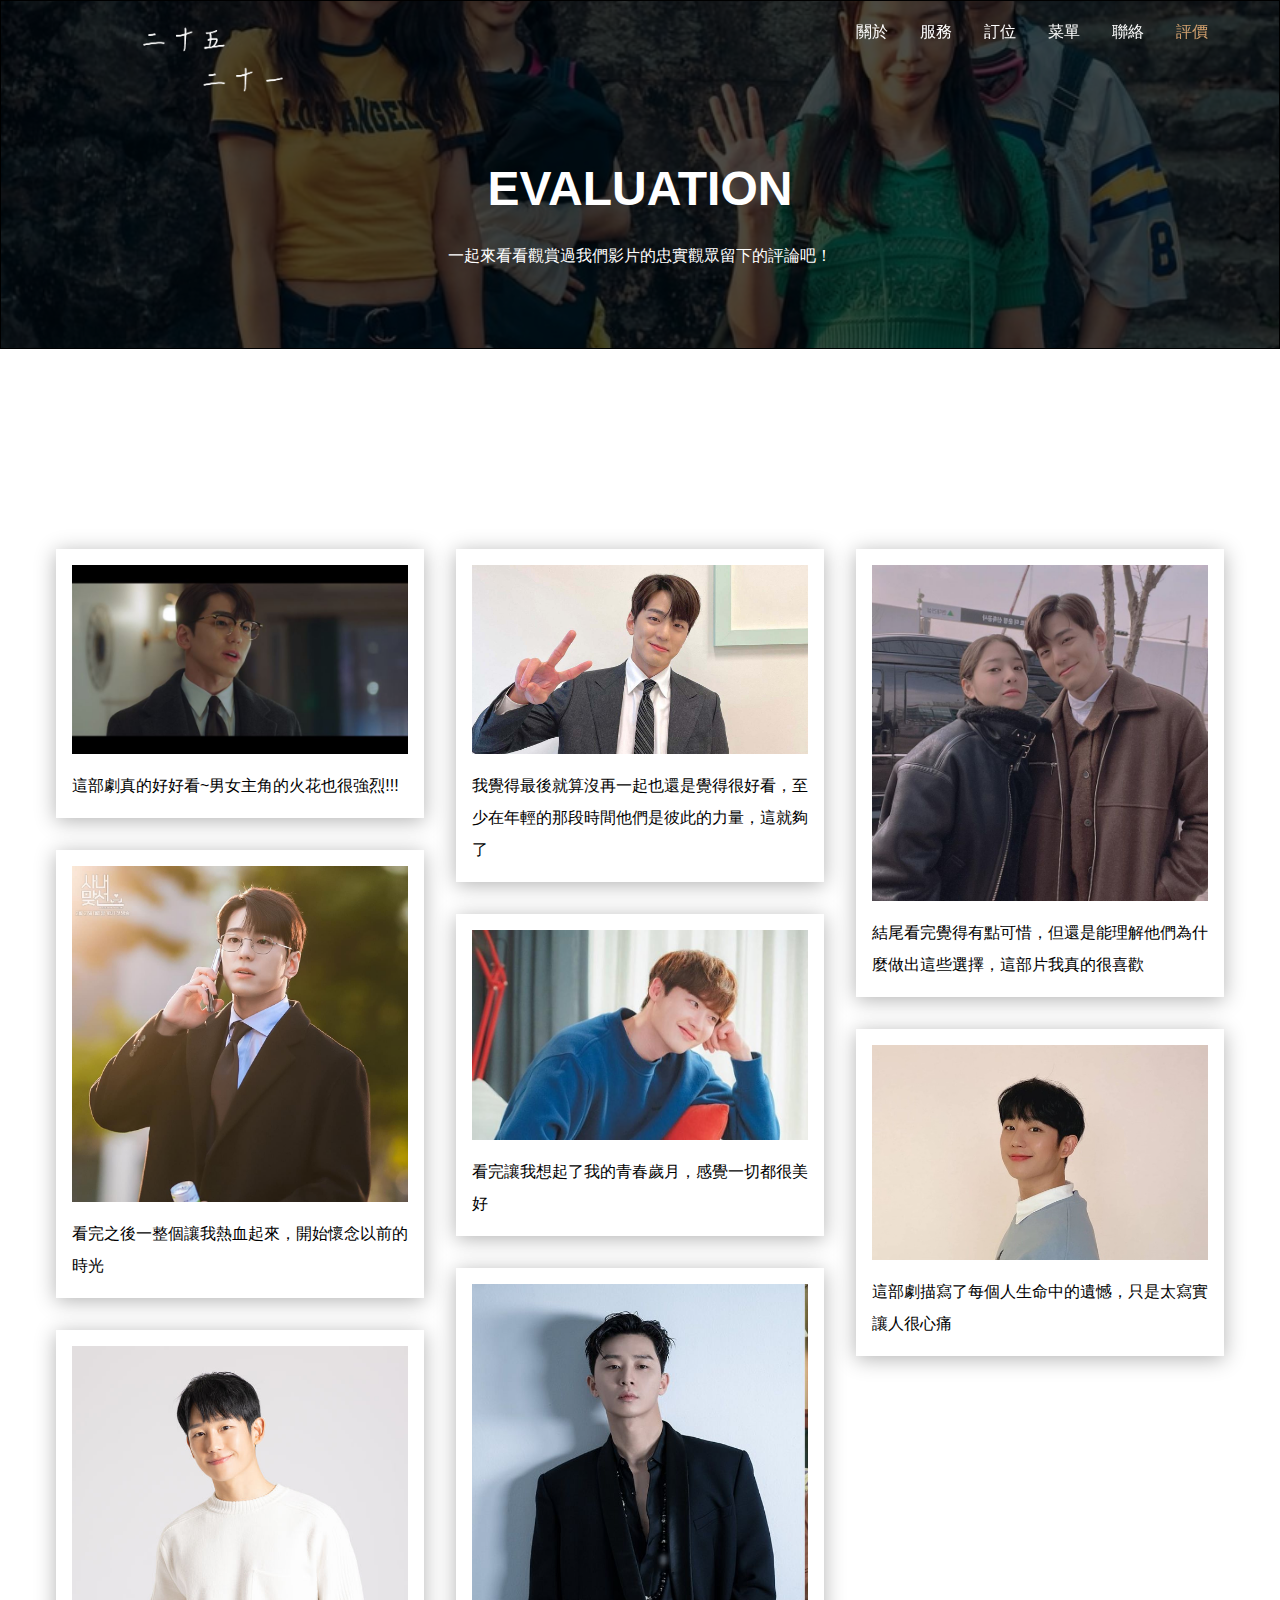
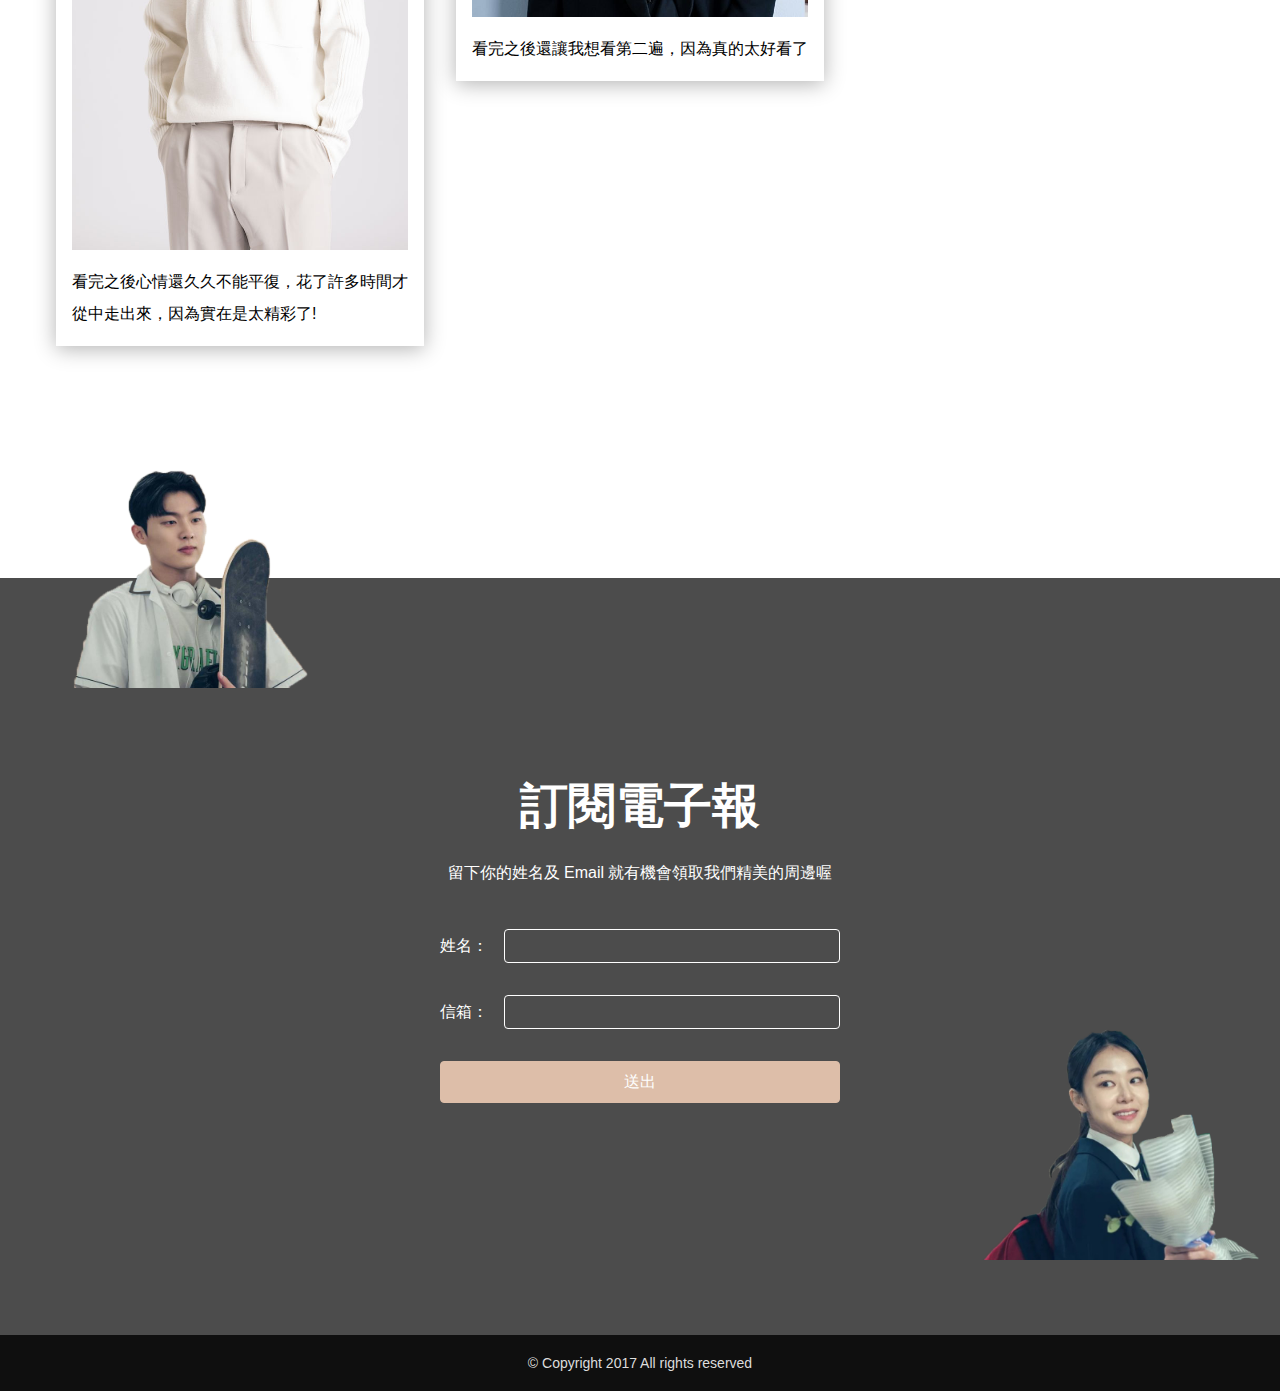
<file: evaluation.html>
<!DOCTYPE html>
<html lang="zh-Hent-TW">
<head>
	<meta charset="UTF-8">
	<meta name="viewport" content="width=device-width, initial-scale=1.0">
	<title>二十五二十一</title>
	<!-- Normalize -->
	<link rel="stylesheet" href="assets/css/normalize.css">
	<!-- Vendor -->
	<link rel="stylesheet" href="assets/vendor/owlcarousel2/assets/owl.carousel.min.css">
	<link rel="stylesheet" href="assets/vendor/fancybox3/jquery.fancybox.css">
	<!-- <link rel="stylesheet" href="assets/vendor/owlcarousel2/assets/owl.theme.default.min.css"> -->
	<!-- Custom -->
	<link rel="stylesheet" href="assets/css/style.css">
</head>
<body>
	<div class="wrapper">

		<!-- Start header -->
		<header class="header">
			<div class="navbar">
				<div class="container">
					<a href="#!" class="brand">
						<h1>rimoo café</h1>
					</a>
					<ul class="nav js-onePageNav">
						<li class="nav-item">
							<a href="index.html#about" class="nav-link">關於</a>
						</li>
						<li class="nav-item">
							<a href="index.html#service" class="nav-link">服務</a>
						</li>
						<li class="nav-item">
							<a href="index.html#reservation" class="nav-link">訂位</a>
						</li>
						<li class="nav-item">
							<a href="index.html#menu" class="nav-link">菜單</a>
						</li>
						<li class="nav-item">
							<a href="index.html#contact" class="nav-link">聯絡</a>
						</li>
						<li class="nav-item active">
							<a href="evaluation.html" class="nav-link">評價</a>
						</li>
						<!-- <a href="#!" class="close-btn">
							<span></span>
							<span></span>
						</a> -->
					</ul>
					<a href="#!" class="menu-toggle">
						<span></span>
						<span></span>
						<span></span>
					</a>
				</div>
			</div>
		</header>
		<!-- End header -->

		<!-- Start main -->
		<section class="main">
			
			<!-- Start page title -->
			<div class="page-title">
				<div class="mask-dark"></div>
				<div class="section-intro js-fadeInUp">
					<h2 class="title">EVALUATION</h2>
					<p class="para">一起來看看觀賞過我們影片的忠實觀眾留下的評論吧！</p>
				</div>
			</div>
			<!-- End page title -->

			<!-- Start evaluation -->
			<div class="hero">
				<div class="container">
					<div class="masonry-row">
						<div class="masonry-col">
							<div class="eval-card">
								<img class="image" src="assets/images/evaluation/002.jpg" alt="">
								<p class="para">這部劇真的好好看~男女主角的火花也很強烈!!!</p>
							</div>
						</div>
						<div class="masonry-col">
							<div class="eval-card">
								<img class="image" src="assets/images/evaluation/001.jpg" alt="">
								<p class="para">我覺得最後就算沒再一起也還是覺得很好看，至少在年輕的那段時間他們是彼此的力量，這就夠了</p>
							</div>
						</div>
						<div class="masonry-col">
							<div class="eval-card">
								<img class="image" src="assets/images/evaluation/003.jpg" alt="">
								<p class="para">結尾看完覺得有點可惜，但還是能理解他們為什麼做出這些選擇，這部片我真的很喜歡</p>
							</div>
						</div>
						<div class="masonry-col">
							<div class="eval-card">
								<img class="image" src="assets/images/evaluation/004.jpg" alt="">
								<p class="para">看完之後一整個讓我熱血起來，開始懷念以前的時光</p>
							</div>
						</div>
						<div class="masonry-col">
							<div class="eval-card">
								<img class="image" src="assets/images/evaluation/002-1.jpg" alt="">
								<p class="para">看完讓我想起了我的青春歲月，感覺一切都很美好</p>
							</div>
						</div>
						<div class="masonry-col">
							<div class="eval-card">
								<img class="image" src="assets/images/evaluation/001-1.jpg" alt="">
								<p class="para">這部劇描寫了每個人生命中的遺憾，只是太寫實讓人很心痛</p>
							</div>
						</div>
						<div class="masonry-col">
							<div class="eval-card">
								<img class="image" src="assets/images/evaluation/003-1.jpg" alt="">
								<p class="para">看完之後還讓我想看第二遍，因為真的太好看了</p>
							</div>
						</div>
						<div class="masonry-col">
							<div class="eval-card">
								<img class="image" src="assets/images/evaluation/004-1.jpg" alt="">
								<p class="para">看完之後心情還久久不能平復，花了許多時間才從中走出來，因為實在是太精彩了!</p>
							</div>
						</div>
					</div>
				</div>
			</div>
			<!-- End evaluation -->
			
		</section>
		<!-- End main -->

		<!-- Start footer -->
		<footer class="footer">
			<div class="mask-dark"></div>
			<div class="hero">
				<img src="assets/images/parallax/006.png" alt="" class="rellax parallax-6" data-rellax-speed="-2">
				<img src="assets/images/parallax/007.png" alt="" class="rellax parallax-7" data-rellax-speed="-2">
				<div class="container">
					<!-- <a href="#!" class="brand"></a>
					<ul class="nav">
						<li class="nav-item">
							<a href="" class="nav-link">關於</a>
						</li>
						<li class="nav-item">
							<a href="" class="nav-link">服務</a>
						</li>
						<li class="nav-item">
							<a href="" class="nav-link">訂位</a>
						</li>
						<li class="nav-item">
							<a href="" class="nav-link">菜單</a>
						</li>
						<li class="nav-item">
							<a href="" class="nav-link">聯絡</a>
						</li>
					</ul> -->
					<div class="section-intro js-fadeInUp">
						<h2 class="title">訂閱電子報</h2>
						<p class="para">留下你的姓名及 Email 就有機會領取我們精美的周邊喔</p>
					</div>

					<form class="form js-fadeInUp" action="http://www.newsleopard.com/mailverify.htm?x=0000000065862abb01658ae5d37d35b1" target="popupwindow" method="post" onsubmit="window.open('', 'popupwindow', 'yesscrollbars=,width=350,height=115');return true">
						<div class="form__item">
							<label class="form__label" for="name">姓名：</label>
							<input id="name" class="form__input" type="text" name="name">
						</div>
						<div class="form__item">
							<label class="form__label" for="mail">信箱：</label>
							<input id="mail" class="form__input" type="email" name="email">
						</div>
						<div class="form__item">
							<input class="form__submit btn btn-primary btn-lg" type="submit" value="送出">
						</div>
					</form>

				</div>
			</div>
			<div class="copyright">
				<p>© Copyright 2017 All rights reserved</p>
			</div>
		</footer>
		<!-- End footer -->

	</div>
</body>
<!-- JS -->
<!-- lib -->
<script src="assets/vendor/jquery/jquery-3.3.1.min.js"></script>
<!-- vendor -->
<script src="assets/vendor/masonry/masonry.pkgd.min.js"></script>
<!-- custom -->
<script>
	// 導覽列的變化
	// x = $('.navbar').height();
	// console.log(x);
	// 抓取視窗偵測滾動事件
	$(window).scroll(function(){
		scrolledPx = $(this).scrollTop(); //抓取滾動距離
		if(scrolledPx >= 80){ //條件判斷 "如果滾動距離大於200px"
			$('.navbar').addClass('active'); //加上 active class
		}else{
			$('.navbar').removeClass('active'); //移除 active class
		}
	})

	// 彈跳選單 or 下拉選單
	$('.menu-toggle').on('click', function(){
		$(this).toggleClass('active');
		$('.navbar .nav').toggleClass('active');
	})
	$('.nav-link').on('click', function(){
		$('.menu-toggle').removeClass('active');
		$('.navbar .nav').removeClass('active');
	})

	// Masonry
	$('.masonry-row').masonry({
		itemSelector: '.masonry-col'
	});

</script>

</html>
</file>
<file: assets/css/style.css>
/**
 * Page name
 * Copyright 2017
 * Author
 * Licensed 
 */
/*------------------------------------*\
    Content
\*------------------------------------*/
/**
 * Content............You're reading it!
 * Globel...............Set common style
 * Layout...........Set grid
 * Components...........Set components styles
 */
 
 
/*------------------------------------*\
    Globel
\*------------------------------------*/
*{
	box-sizing: border-box;
	position: relative;
}
html,body{
	font-family: '微軟正黑體', arial;
}
h1,h2,h3,h4,h5,h6,p{
	padding: 0;
	margin: 0;
}
ul{
	list-style: none;
	margin: 0;
	padding: 0;
}
a{
	text-decoration: none;
	color: #333;
	outline: none;
}

/*------------------------------------*\
    Layout
\*------------------------------------*/
.container{
	max-width: 1200px;
	margin: 0 auto;
	/*border: 1px solid #ccc;*/
	height: 100%;
	padding-right: 16px;
	padding-left: 16px;
}
.row{
	margin-left: -16px;
	margin-right: -16px;
}
.row:after{
	content: '';
	display: block;
	clear: both;
}
.col-lg-6,.col-lg-4,.col-lg-3,
.col-md-6,.col-md-12,
.col-sm-12{
	float: left;
	/*border: 1px solid red;*/
	padding-left: 16px;
	padding-right: 16px;
}
.col-lg-6{
	width: 50%;
}
.col-lg-4{
	width: 33.3333333%;
}
.col-lg-3{
	width: 25%;
}
@media (max-width: 768px){
	.col-md-6{
		width: 50%;
	}
	.col-md-12{
		width: 100%;
	}
}
@media (max-width: 576px){
	.col-sm-12{
		width: 100%;
	}
}
/*------------------------------------*\
    Components
\*------------------------------------*/

/* btn */
.btn{
	display: inline-block;
	font-size: 16px;
	line-height: 24px;
	padding: 4px 16px;
	border: 1px solid #fff;
	color: #fff;
	border-radius: 4px;
	transition: all 0.3s;
	cursor: pointer;
	outline: none;
}
/* 大小設定 */
.btn.btn-lg{
	padding: 8px 32px;
}
/* 主要按鈕 */
.btn.btn-primary{
	background-color: #ddbea9;
	border: 1px solid #ddbea9;
	color: #fefefe;
}
.btn.btn-primary:hover{
	background-color: #b2875c;
	border: 1px solid #b2875c;
}
/* 次要按鈕 */
.btn.btn-secondary{
	border: 1px solid #ddbea9;
	color: #ddbea9;
}
.btn.btn-secondary:hover{
	background-color: #ddbea9;
	color: #fefefe;
}
.btn-group-center{
	text-align: center;
}
.btn-group-center .btn{
	margin-left: 12px;
	margin-right: 12px;
}
.btn-group-right{
	text-align: right;
}
.btn-group-right .btn{
	margin-left: 24px;
}
@media (max-width: 576px){
	.btn-group-center{
		display: flex;
		flex-direction: column;
		width: 240px;
		margin: 0 auto;
	}
	.btn-group-center .btn{
		margin-bottom: 24px;
	}
	.btn-group-center .btn:last-child{
		margin-bottom: 0;
	}
}

/* image-container */
.image-container{
	width: 100%;
}
.image-container:before{
	content: '';
	display: block;
	width: 100%;
	padding-top: 75%;
}
.image-container .image{
	position: absolute;
	top: 0;
	left: 0;
	width: 100%;
	height: 100%;
	background-position: center;
	background-size: cover;
	background-repeat: no-repeat;
	border-radius: 10px;
	transition: 0.5s;
}

.image-container .image:hover{
	transform: scale(1.1);
}

/* navbar */
.navbar{
	height: 100px;
	/*background-color: rgba(0,0,0,0.8);*/
	/* border-bottom: 1px solid #666; */
	position: fixed;
	top: 0;
	left: 0;
	z-index: 500;
	width: 100%;
	transition: all 0.3s;
}
.navbar.active{
	height: 64px;
	border-bottom: 0px;
	background-color: rgba(0,0,0,0.8);
}
.navbar .brand{
	display: inline-block;
	width: 300px;
	height: 120px;
	background-image: url('../images/common/logo-w.png');
	background-size: contain;
	background-position: center;
	background-repeat: no-repeat;

	text-indent: 100%;
	white-space: nowrap;
	overflow: hidden;
	transition: all 0.3s;
}
.navbar.active .brand{
	width: 160px;
	height: 64px;
}
.navbar .nav{
	float: right;
}
.navbar .nav .nav-item{
	float: left;
}
.navbar .nav .nav-link{
	color: #fefefe;
	display: block;
	line-height: 24px;
	padding: 20px 16px;
	transition: all 0.3s;
}
.navbar .nav .nav-link:hover,
.navbar .nav .nav-item.active .nav-link{
	color: #d5a26f;
}
@media (max-width: 768px){
	.navbar .nav{
		position: fixed;
		top: 0;
		left: 0;
		width: 100%;
		height: 100%;
		background-color: #000;
		z-index: 500;

		display: flex;
		justify-content: center;
		flex-direction: column;
		
		opacity: 0;
		visibility: hidden;
		transition: all 0.3s;
	}
	.navbar .nav.active{
		opacity: 1;
		visibility: visible;
	}
	.navbar .nav .nav-item{
		float: none;
	}
	.navbar .nav .nav-item .nav-link{
		width: 100%;
		padding: 12px 16px;
		text-align: center;
	}
}

/* menu-toggle */
.menu-toggle{
	width: 48px;
	height: 48px;
	float: right;
	margin-top: 8px;
	padding: 12px 8px;
	display: none;
	z-index: 600;
}
@media (max-width: 768px){
	.menu-toggle{
		display: block;
	}
}
.menu-toggle span{
	width: 32px;
	height: 2px;
	display: block;
	background-color: #d5a26f;
	/*margin-bottom: 8px;*/
	position: absolute;
	left: 50%;
	transform: translate(-50%,0);
	transition: all 0.3s;
}
.menu-toggle span:nth-child(1){
	top: 12px;
}
.menu-toggle.active span:nth-child(1){
	top: 50%;
	transform: translate(-50%,-50%) rotate(45deg);
}
.menu-toggle span:nth-child(2){
	top: 22px;
}
.menu-toggle.active span:nth-child(2){
	opacity: 0;
}
.menu-toggle span:nth-child(3){
	top: 32px;
}
.menu-toggle.active span:nth-child(3){
	top: 50%;
	transform: translate(-50%,-50%) rotate(-45deg);
}


/* close-btn */
.close-btn{
	width: 48px;
	height: 48px;
	position: absolute;
	right: 16px;
	top: 8px;
	display: none;
}
@media (max-width: 768px){
	.close-btn{
		display: block;
	}
}
.close-btn span{
	width: 40px;
	height: 2px;
	background-color: #d5a26f;
	display: block;
	position: absolute;
	top: 50%;
	left: 50%;
	transform: translate(-50%,-50%);
}
.close-btn span:nth-child(1){
	transform: translate(-50%,-50%) rotate(45deg);
}
.close-btn span:nth-child(2){
	transform: translate(-50%,-50%) rotate(-45deg);
}

/* hero */
.hero{
	padding-top: 200px;
	padding-bottom: 200px;
}
@media (max-width: 768px){
	.hero{
		padding-top: 80px;
		padding-bottom: 80px;
	}
}
.hero.hero-bg-white{
	background-color: #fefefe;
}
.hero.hero-bg-grey{
	background-color: #efefef;
}

/* jumbotron */
.jumbotron{
	border: 1px solid #000;
	padding-top: 184px;
	padding-bottom: 120px;
	/*background-image: url('../images/bg/bg001.jpg');*/
	background-position: center;
	background-size: cover;
	background-attachment: fixed;
}
.jumbotron .mask-dark{
	background-color: rgba(0,0,0,0.2);
}
.jumbotron .logo-image{
	width: 400px;
	height: 400px;
	background-image: url('../images/common/logo-w.png');
	background-position: center;
	background-size: contain;
	background-repeat: no-repeat;
	margin: 0 auto;
	transition: 0.5s;
}

.jumbotron .logo-image:hover{
	transform: scale(1.1);
}

@media (max-width: 768px){
	.jumbotron{
		padding-top: 144px;
		padding-bottom: 80px;
	}
	.jumbotron .logo-image{
		width: 200px;
		height: 200px;
	}
}

/* mask */
.mask-dark{
	position: absolute;
	width: 100%;
	height: 100%;
	left: 0;
	top: 0;
	background-color: rgba(0,0,0,0.7);
}

/* about-preview */
@media (max-width: 768px){
	.about-preview{
		margin-bottom: 48px;
	}
}
.about-preview .title{
	font-size: 32px;
	color: #333;
	margin-bottom: 24px;
	margin-top: 80px;
}
@media (max-width: 992px){
	.about-preview .title{
		margin-top: 0;
	}
}
.about-preview .para{
	font-size: 16px;
	line-height: 32px;
	color: #333;
	margin-bottom: 24px;
}

/* section-intro */
.section-intro{
	text-align: center;
	margin-bottom: 40px;
}
.section-intro .title{
	font-size: 48px;
	color: #333;
	margin-bottom: 24px;
}
.section-intro .para{
	font-size: 16px;
	line-height: 32px;
	color: #333;
}
@media (max-width: 768px){
	.section-intro .title{
		font-size: 32px;
	}
}

/* service-item */
@media (max-width: 768px){
	.service-item{
		margin-bottom: 48px;
	}
	.service-group [class^="col-"]:last-child .service-item{
		margin-bottom: 0;
	}
}
.service-item .preview{
	padding-top: 16px;
}
.service-item .title{
	font-size: 24px;
	color: #333;
	margin-bottom: 8px;

	white-space: nowrap;
	overflow: hidden;
	text-overflow: ellipsis;
}
.service-item .subtitle{
	font-size: 14px;
	color: #d5a26f;
	margin-bottom: 16px;
}
.service-item .para{
	color: #333;
	font-size: 16px;
	line-height: 24px;
	margin-bottom: 24px;

	/*border: 1px solid #000;*/
	height: 72px;
	overflow: hidden;
}

/* reservation */
.reservation{
	background-image: url('../images/bg/bg002.jpg');
	background-position: center;
	background-size: cover;
	background-attachment: fixed;
}
.reservation .section-intro .title,
.reservation .section-intro .para{
	color: #fefefe;
}

/* menu-list */
.menu-list{
	margin-bottom: 64px;
}
.menu-list:last-child{
	margin-bottom: 0;
}
.menu-list .title-bar{
	/*border: 1px solid #000;*/
	margin-bottom: 24px;
}
.menu-list .title-bar:after{
	content: '';
	display: block;
	clear: both;
}
.menu-list .title-bar .title{
	font-size: 24px;
	line-height: 40px;
	color: #d5a26f;
	float: left;
	padding-left: 16px;
}
.menu-list .title-bar .title:before{
	content: '';
	display: inline-block;
	width: 4px;
	height: 24px;
	background-color: #d5a26f;
	
	position: absolute;
	left: 0;
	top: 50%;
	transform: translate(0,-50%);
}
.menu-list .title-bar .btn{
	padding-top: 8px;
	padding-bottom: 8px;
	float: right;
}
.menu-list .list-item .image-container{
	margin-bottom: 16px;
}
.menu-list .list-item .image-container:before{
	padding-top: 100%;
}
.menu-list .list-item .title{
	font-size: 18px;
	color: #333;
	line-height: 24px;
	margin-bottom: 8px;
}
.menu-list .list-item .subtitle{
	font-size: 14px;
	color: #d5a26f;
}
@media (max-width: 768px){
	.menu-list .list-item{
		/*margin-bottom: 48px;*/
	}
}

/* owl-carousel */
.owl-theme .owl-dots{
	display: flex;
	justify-content: center;
	margin-top: 24px;
}
@media (max-width: 768px){
	.owl-theme .owl-dots{
		margin-bottom: 24px;
	}
}
.owl-theme button.owl-dot{
	display: inline-block;
	vertical-align: top;
	width: 15px;
	height: 15px;
	border-radius: 50%;
	background-color: #ccc;
	outline: none;
	margin: 0 4px;
}
.owl-theme button.owl-dot.active{
	background-color: #d5a26f;
}
.owl-theme .owl-nav{
	position: absolute;
	top: calc((100% - 106px) / 2);
	width: 100%;
}
.owl-theme .owl-nav button.owl-prev,
.owl-theme .owl-nav button.owl-next{
	width: 40px;
	height: 40px;
	border-radius: 50%;
	background-color: #d5a26f;
	outline: none;
	color: #fff;
	box-shadow: 0 3px 5px rgba(0,0,0,0.5);
	position: absolute;
	transform: translate(0,-50%);
	top: 0;
	opacity: 0.5;
	transition: all 0.3s;
}
.owl-theme:hover .owl-nav button.owl-prev,
.owl-theme:hover .owl-nav button.owl-next{
	opacity: 1;
}
@media (max-width: 768px){
	.owl-theme .owl-nav button.owl-prev,
	.owl-theme .owl-nav button.owl-next{
		opacity: 1;
	}
}
.owl-theme .owl-nav button.owl-prev{
	left: -16px;
}
.owl-theme .owl-nav button.owl-next{
	right: -16px;
}



/* contact */
.contact-info{
	padding-top: 40px;
}
.contact-info .info-item{
	margin-bottom: 24px;
}
.contact-info .info-item .title{
	color: #d5a26f;
	margin-bottom: 16px;
}
.contact-info .info-item .title span{
	display: inline-block;
	border-bottom: 2px solid #d5a26f;
	line-height: 36px;
}
.contact-info .info-item .info{
	line-height: 32px;
}
.map-container{
	width: 100%;
	padding-top: 75%;
}
.map-container iframe{
	position: absolute;
	top: 0;
	left: 0;
}

/* footer */
.footer{
	background-image: url('../images/bg/bg003.jpg');
	background-position: center;
	background-size: cover;
	background-attachment: fixed;
}
.footer .brand{
	width: 240px;
	height: 240px;
	display: block;
	margin: 0 auto;
	background-image: url('../images/common/logo-w.png');
	background-position: center;
	background-size: contain;
}
@media (max-width: 768px){
	.footer .brand{
		width: 200px;
		height: 200px;
	}
}
.footer .nav{
	display: flex;
	justify-content: center;
}
.footer .nav .nav-link{
	display: block;
	color: #fefefe;
	padding: 24px;
	line-height: 24px;
	transition: all 0.3s;
}
@media (max-width: 768px){
	.footer .nav .nav-link{
		padding: 24px 8px;
	}
}
.footer .nav .nav-link:hover{
	color: #d5a26f;
}
.footer .copyright{
	background-color: rgba(0,0,0,0.8);
	color: #ddd;
	text-align: center;
	line-height: 24px;
	padding: 16px 0;
	font-size: 14px;
}
.footer .section-intro .title,
.footer .section-intro .para{
	color: #fff;
}

/* form */
.form{
	max-width: 400px;
	margin: 0 auto;
}
.form__item{
	display: flex;
	margin-bottom: 32px;
	align-items: center;
}
.form__label{
	color: #fff;
	margin-right: 16px;
}
.form__input{
	display: inline-block;
	flex: 1;
	border: 1px solid #fff;
	line-height: 32px;
	background-color: transparent;
	color: #fff;
	border-radius: 4px;
	padding: 0 8px;
	outline: none;
}
.form__input:focus{
	border: 1px solid #d5a26f;
}
.form__submit{
	flex: 1;
}

/* hidden */
.desktop-hidden{
	display: none;
}
@media (max-width: 768px){
	.desktop-hidden{
		display: block;
	}
	.mobile-hidden{
		display: none;
	}
}

/* parallax */
.rellax{
	position: absolute;
}
@media (max-width: 1024px){
	.rellax{
		display: none;
	}
}
.parallax-1{
	width: 30%;
	right: 0;
	top: -20%;
}
.parallax-2{
	width: 20%;
	left: 0;
	top: -20%;
}
.parallax-3{
	width: 25%;
	right: 0;
	top: -25%;
}
.parallax-4{
	width: 20%;
	left: 0;
	top: 0%;
}
.parallax-5{
	width: 27%;
	right: 0;
	top: -15%;
}
.parallax-6{
	width: 20%;
	left: 5%;
	top: -15%;

}
.parallax-7{
	width: 25%;
	right: 0%;
	bottom: 10%;
}

/* evaluation page */

/* page title */
.page-title{
	padding-top: 160px;
	padding-bottom: 76px;
	border: 1px solid #000;
	background-image: url('../images/bg/bg001.jpg');
	background-size: cover;
	background-position: center;
	background-repeat: no-repeat;
}
.page-title .section-intro{
	margin-bottom: 0;
}
.page-title .section-intro .title,
.page-title .section-intro .para{
	color: #fff;
}

/* eval card */
.eval-card{
	padding: 16px;
	box-shadow: 0 3px 20px rgba(0,0,0,0.3);
	margin-bottom: 32px;
}
.eval-card .image{
	display: block;
	width: 100%;
	margin-bottom: 16px;
}
.eval-card .para{
	line-height: 32px;
	font-size: 16px;
}

.masonry-row{
	margin-left: -16px;
	margin-right: -16px;
}
.masonry-col{
	padding-left: 16px;
	padding-right: 16px;
	width: 33.333333%;
}
@media (max-width: 768px){
	.masonry-col{
		width: 50%;
	}
}
@media (max-width: 576px){
	.masonry-col{
		width: 100%;
	}
}
</file>
